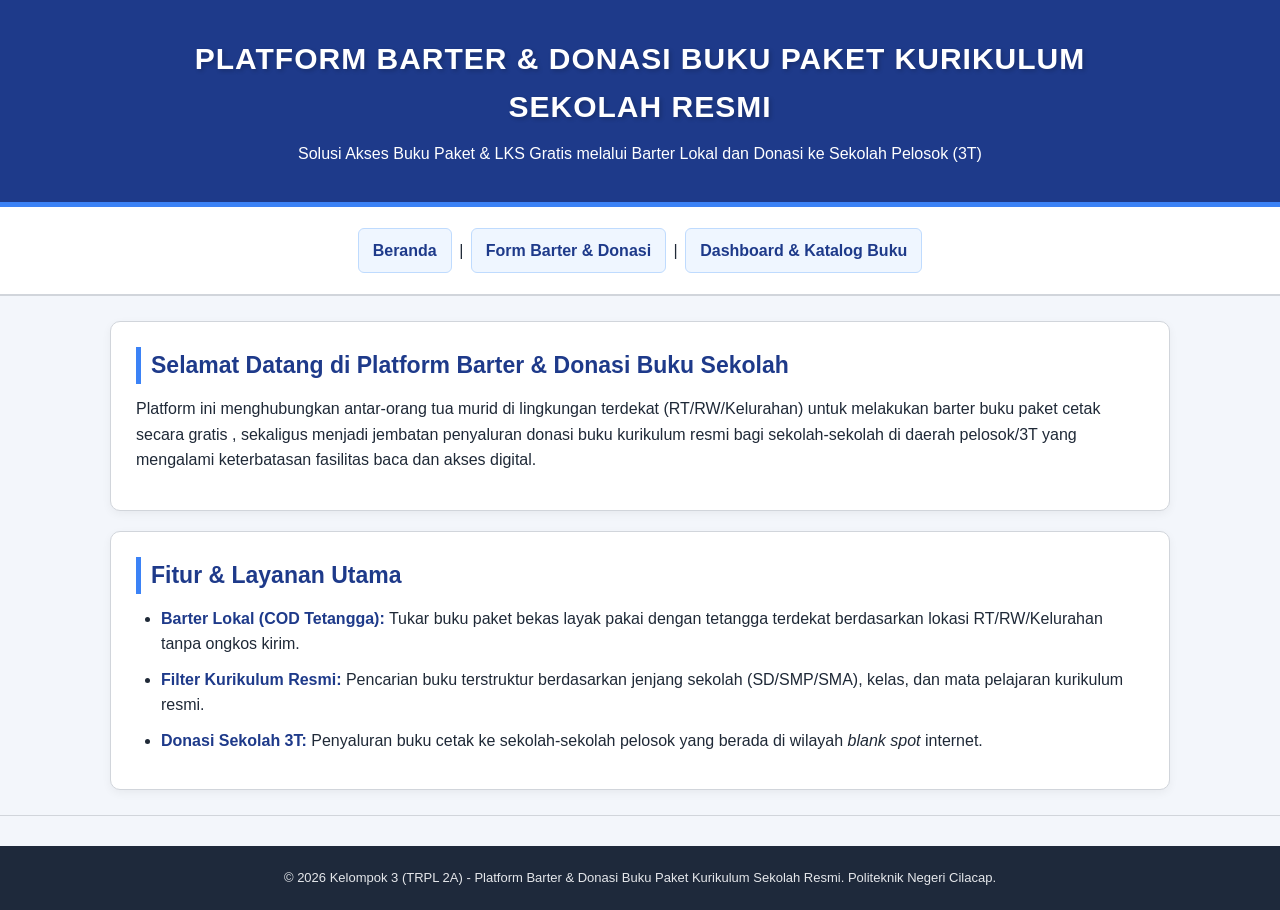
<file: index.html>
<!DOCTYPE html>
<html lang="id">
<head>
    <meta charset="UTF-8">
    <meta name="viewport" content="width=device-width, initial-scale=1.0">
    <title>Beranda - Platform Barter & Donasi Buku Paket Kurikulum</title>
    <link rel="stylesheet" href="style.css">
</head>
<body>
    <!-- Header Utama Sistem -->
    <header>
        <h1>Platform Barter & Donasi Buku Paket Kurikulum Sekolah Resmi</h1>
        <p>Solusi Akses Buku Paket & LKS Gratis melalui Barter Lokal dan Donasi ke Sekolah Pelosok (3T)</p>
    </header>

    <!-- Navigasi Utama -->
    <nav>
        <a href="index.html">Beranda</a> | 
        <a href="form_barter_donasi.html">Form Barter & Donasi</a> | 
        <a href="dashboard.html">Dashboard & Katalog Buku</a>
    </nav>

    <hr>

    <!-- Konten Utama -->
    <main>
        <section>
            <h2>Selamat Datang di Platform Barter & Donasi Buku Sekolah</h2>
            <p>Platform ini menghubungkan antar-orang tua murid di lingkungan terdekat (RT/RW/Kelurahan) untuk melakukan barter buku paket cetak secara gratis , sekaligus menjadi jembatan penyaluran donasi buku kurikulum resmi bagi sekolah-sekolah di daerah pelosok/3T yang mengalami keterbatasan fasilitas baca dan akses digital.</p>
        </section>

        <section>
            <h2>Fitur & Layanan Utama</h2>
            <ul>
                <li><strong>Barter Lokal (COD Tetangga):</strong> Tukar buku paket bekas layak pakai dengan tetangga terdekat berdasarkan lokasi RT/RW/Kelurahan tanpa ongkos kirim.</li>
                <li><strong>Filter Kurikulum Resmi:</strong> Pencarian buku terstruktur berdasarkan jenjang sekolah (SD/SMP/SMA), kelas, dan mata pelajaran kurikulum resmi.</li>
                <li><strong>Donasi Sekolah 3T:</strong> Penyaluran buku cetak ke sekolah-sekolah pelosok yang berada di wilayah <em>blank spot</em> internet.</li>
            </ul>
        </section>
    </main>

    <hr>

    <!-- Catatan Kaki (Footer) -->
    <footer>
        <p>&copy; 2026 Kelompok 3 (TRPL 2A) - Platform Barter & Donasi Buku Paket Kurikulum Sekolah Resmi. Politeknik Negeri Cilacap.</p>
    </footer>
</body>
</html>
</file>
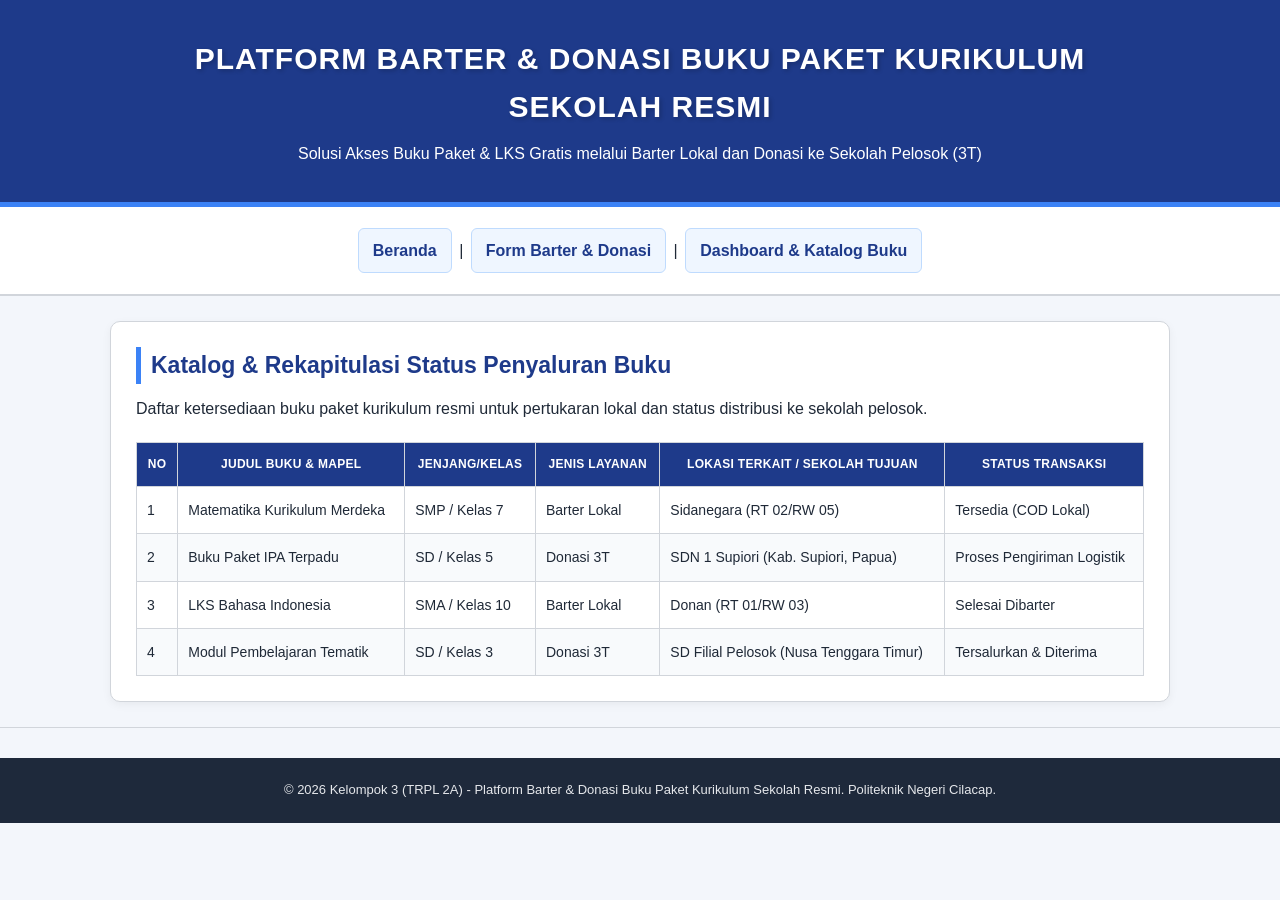
<file: dashboard.html>
<!DOCTYPE html>
<html lang="id">
<head>
    <meta charset="UTF-8">
    <meta name="viewport" content="width=device-width, initial-scale=1.0">
    <title>Dashboard - Platform Buku Kurikulum</title>
    <link rel="stylesheet" href="style.css">
</head>
<body>
    <!-- Header Utama Sistem -->
    <header>
        <h1>Platform Barter & Donasi Buku Paket Kurikulum Sekolah Resmi</h1>
        <p>Solusi Akses Buku Paket & LKS Gratis melalui Barter Lokal dan Donasi ke Sekolah Pelosok (3T)</p>
    </header>

    <!-- Navigasi Utama -->
    <nav>
        <a href="index.html">Beranda</a> | 
        <a href="form_barter_donasi.html">Form Barter & Donasi</a> | 
        <a href="dashboard.html">Dashboard & Katalog Buku</a>
    </nav>

    <hr>

    <!-- Konten Utama (Dashboard & Tabel Data) -->
    <main>
        <section>
            <h2>Katalog & Rekapitulasi Status Penyaluran Buku</h2>
            <p>Daftar ketersediaan buku paket kurikulum resmi untuk pertukaran lokal dan status distribusi ke sekolah pelosok.</p>

            <table border="1" cellpadding="8" cellspacing="0">
                <thead>
                    <tr>
                        <th>No</th>
                        <th>Judul Buku & Mapel</th>
                        <th>Jenjang/Kelas</th>
                        <th>Jenis Layanan</th>
                        <th>Lokasi Terkait / Sekolah Tujuan</th>
                        <th>Status Transaksi</th>
                    </tr>
                </thead>
                <tbody>
                    <tr>
                        <td>1</td>
                        <td>Matematika Kurikulum Merdeka</td>
                        <td>SMP / Kelas 7</td>
                        <td>Barter Lokal</td>
                        <td>Sidanegara (RT 02/RW 05)</td>
                        <td>Tersedia (COD Lokal)</td>
                    </tr>
                    <tr>
                        <td>2</td>
                        <td>Buku Paket IPA Terpadu</td>
                        <td>SD / Kelas 5</td>
                        <td>Donasi 3T</td>
                        <td>SDN 1 Supiori (Kab. Supiori, Papua)</td>
                        <td>Proses Pengiriman Logistik</td>
                    </tr>
                    <tr>
                        <td>3</td>
                        <td>LKS Bahasa Indonesia</td>
                        <td>SMA / Kelas 10</td>
                        <td>Barter Lokal</td>
                        <td>Donan (RT 01/RW 03)</td>
                        <td>Selesai Dibarter</td>
                    </tr>
                    <tr>
                        <td>4</td>
                        <td>Modul Pembelajaran Tematik</td>
                        <td>SD / Kelas 3</td>
                        <td>Donasi 3T</td>
                        <td>SD Filial Pelosok (Nusa Tenggara Timur)</td>
                        <td>Tersalurkan & Diterima</td>
                    </tr>
                </tbody>
            </table>
        </section>
    </main>

    <hr>

    <!-- Catatan Kaki (Footer) -->
    <footer>
        <p>&copy; 2026 Kelompok 3 (TRPL 2A) - Platform Barter & Donasi Buku Paket Kurikulum Sekolah Resmi. Politeknik Negeri Cilacap.</p>
    </footer>
</body>
</html>
</file>
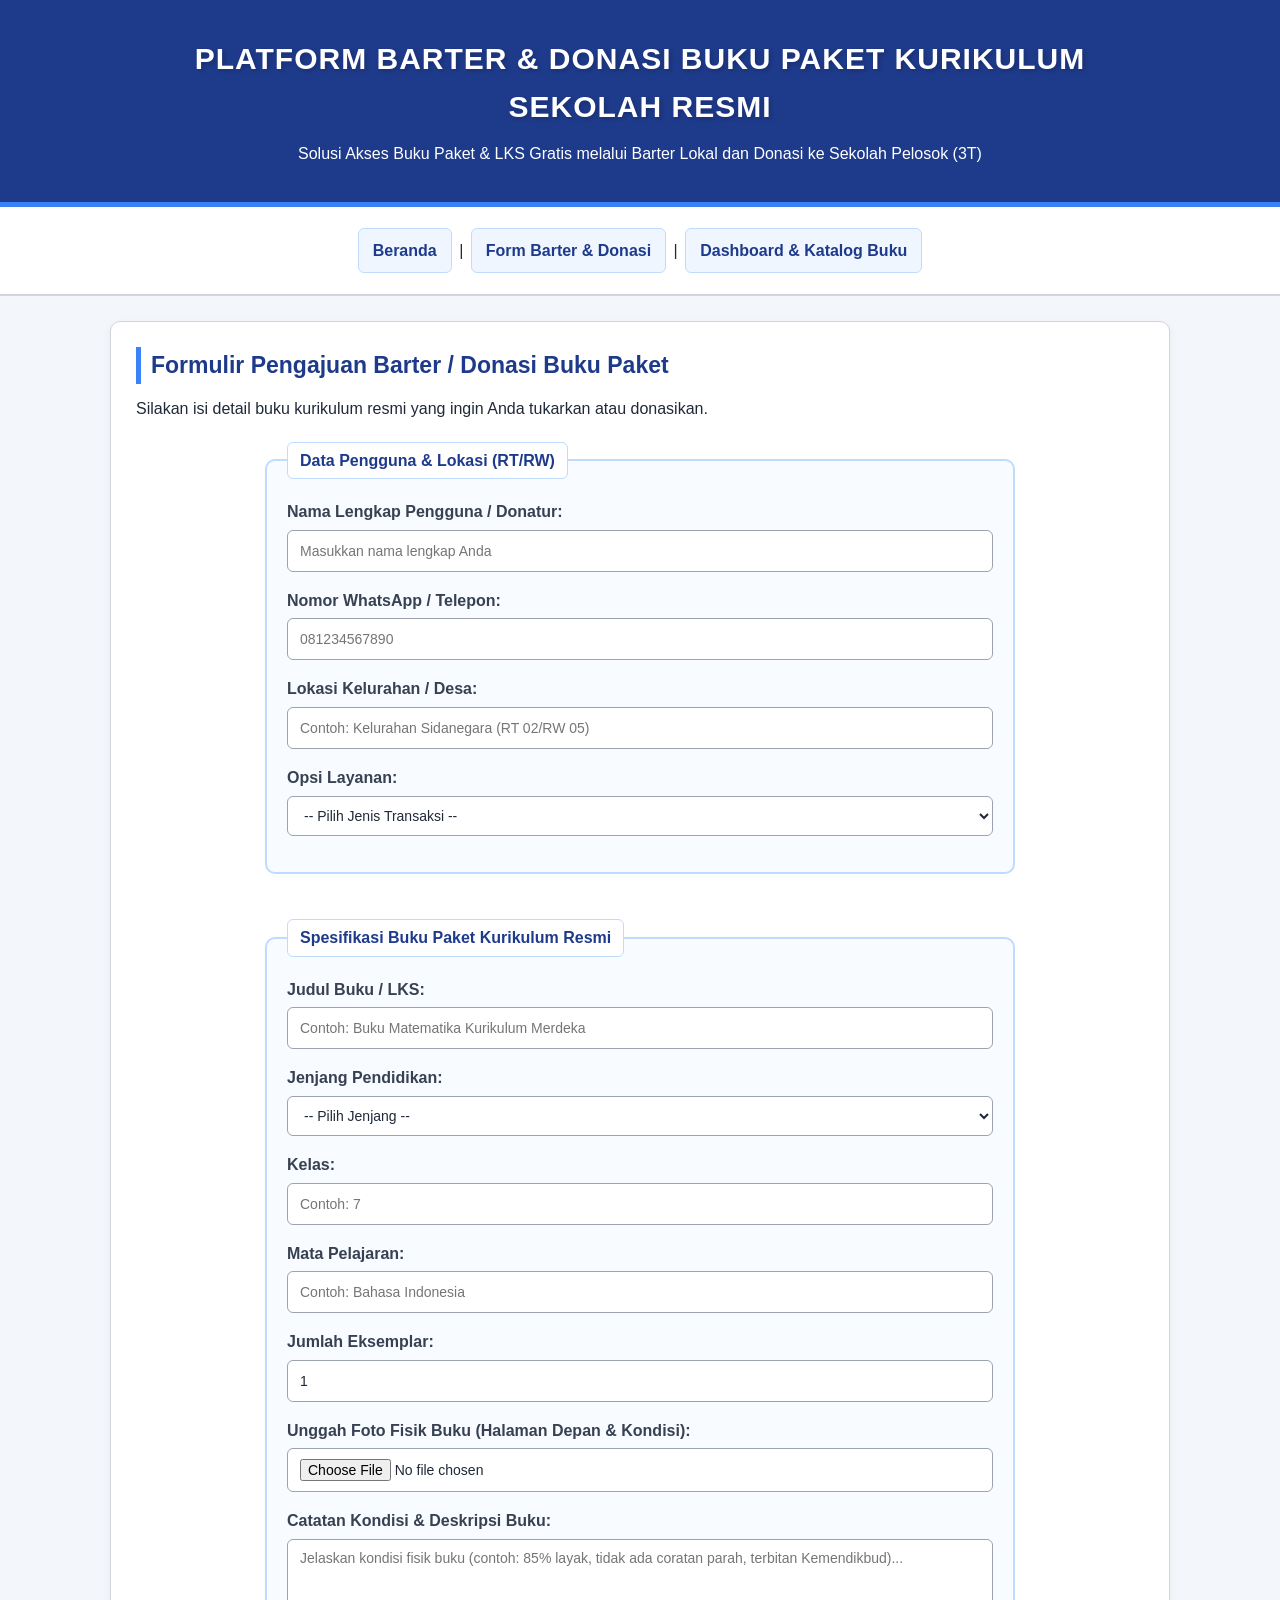
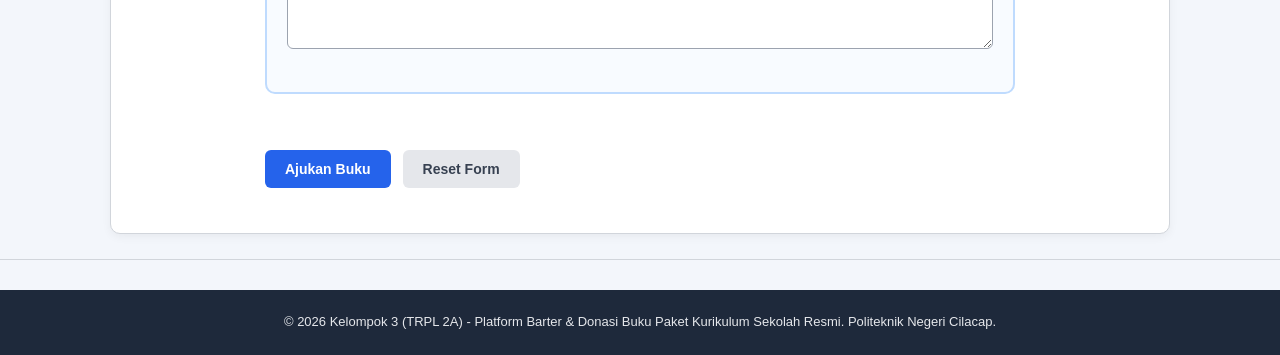
<file: form_barter_donasi.html>
<!DOCTYPE html>
<html lang="id">
<head>
    <meta charset="UTF-8">
    <meta name="viewport" content="width=device-width, initial-scale=1.0">
    <title>Form Barter & Donasi - Platform Buku Kurikulum</title>
    <link rel="stylesheet" href="style.css">
</head>
<body>
    <!-- Header Utama Sistem -->
    <header>
        <h1>Platform Barter & Donasi Buku Paket Kurikulum Sekolah Resmi</h1>
        <p>Solusi Akses Buku Paket & LKS Gratis melalui Barter Lokal dan Donasi ke Sekolah Pelosok (3T)</p>
    </header>

    <!-- Navigasi Utama -->
    <nav>
        <a href="index.html">Beranda</a> | 
        <a href="form_barter_donasi.html">Form Barter & Donasi</a> | 
        <a href="dashboard.html">Dashboard & Katalog Buku</a>
    </nav>

    <hr>

    <!-- Konten Utama (Form Pengajuan) -->
    <main>
        <section>
            <h2>Formulir Pengajuan Barter / Donasi Buku Paket</h2>
            <p>Silakan isi detail buku kurikulum resmi yang ingin Anda tukarkan atau donasikan.</p>

            <form action="dashboard.html" method="post" enctype="multipart/form-data">
                
                <!-- Pengelompokan Data Pengguna & Lokasi -->
                <fieldset>
                    <legend><strong>Data Pengguna & Lokasi (RT/RW)</strong></legend>
                    <p>
                        <label for="nama_pengguna">Nama Lengkap Pengguna / Donatur:</label><br>
                        <input type="text" id="nama_pengguna" name="nama_pengguna" placeholder="Masukkan nama lengkap Anda" required size="40">
                    </p>
                    <p>
                        <label for="no_telepon">Nomor WhatsApp / Telepon:</label><br>
                        <input type="tel" id="no_telepon" name="no_telepon" placeholder="081234567890" pattern="[0-9]{10,13}" title="Masukkan 10 hingga 13 digit angka" required>
                    </p>
                    <p>
                        <label for="lokasi_kelurahan">Lokasi Kelurahan / Desa:</label><br>
                        <input type="text" id="lokasi_kelurahan" name="lokasi_kelurahan" placeholder="Contoh: Kelurahan Sidanegara (RT 02/RW 05)" required size="40">
                    </p>
                    <p>
                        <label for="jenis_transaksi">Opsi Layanan:</label><br>
                        <select id="jenis_transaksi" name="jenis_transaksi" required>
                            <option value="">-- Pilih Jenis Transaksi --</option>
                            <option value="Barter Lokal">Barter Lokal (Tukar Langsung Terdekat/COD)</option>
                            <option value="Donasi 3T">Donasi ke Sekolah Pelosok / Daerah 3T</option>
                        </select>
                    </p>
                </fieldset>

                <br>

                <!-- Pengelompokan Detail Buku Paket Kurikulum -->
                <fieldset>
                    <legend><strong>Spesifikasi Buku Paket Kurikulum Resmi</strong></legend>
                    <p>
                        <label for="judul_buku">Judul Buku / LKS:</label><br>
                        <input type="text" id="judul_buku" name="judul_buku" placeholder="Contoh: Buku Matematika Kurikulum Merdeka" required size="40">
                    </p>
                    <p>
                        <label for="jenjang">Jenjang Pendidikan:</label><br>
                        <select id="jenjang" name="jenjang" required>
                            <option value="">-- Pilih Jenjang --</option>
                            <option value="SD">SD / MI</option>
                            <option value="SMP">SMP / MTs</option>
                            <option value="SMA">SMA / SMK / MA</option>
                        </select>
                    </p>
                    <p>
                        <label for="kelas">Kelas:</label><br>
                        <input type="number" id="kelas" name="kelas" min="1" max="12" placeholder="Contoh: 7" required>
                    </p>
                    <p>
                        <label for="mapel">Mata Pelajaran:</label><br>
                        <input type="text" id="mapel" name="mapel" placeholder="Contoh: Bahasa Indonesia" required size="30">
                    </p>
                    <p>
                        <label for="jumlah">Jumlah Eksemplar:</label><br>
                        <input type="number" id="jumlah" name="jumlah" min="1" max="50" value="1" required>
                    </p>
                    <p>
                        <label for="foto_buku">Unggah Foto Fisik Buku (Halaman Depan & Kondisi):</label><br>
                        <input type="file" id="foto_buku" name="foto_buku" accept="image/*" required>
                    </p>
                    <p>
                        <label for="kondisi">Catatan Kondisi & Deskripsi Buku:</label><br>
                        <textarea id="kondisi" name="kondisi" rows="4" cols="50" placeholder="Jelaskan kondisi fisik buku (contoh: 85% layak, tidak ada coratan parah, terbitan Kemendikbud)..."></textarea>
                    </p>
                </fieldset>

                <br>

                <p>
                    <button type="submit">Ajukan Buku</button>
                    <button type="reset">Reset Form</button>
                </p>
            </form>
        </section>
    </main>

    <hr>

    <!-- Catatan Kaki (Footer) -->
    <footer>
        <p>&copy; 2026 Kelompok 3 (TRPL 2A) - Platform Barter & Donasi Buku Paket Kurikulum Sekolah Resmi. Politeknik Negeri Cilacap.</p>
    </footer>
</body>
</html>
</file>
<file: style.css>
/* =========================================================
   STYLE.CSS
   Platform Barter & Donasi Buku
   P4 - CSS Dasar
   P5 - CSS Layout & Responsive Design
   ========================================================= */

/* =========================
   1. CSS RESET & BOX MODEL
   ========================= */

* {
    box-sizing: border-box;
    margin: 0;
    padding: 0;
}

html {
    scroll-behavior: smooth;
}

body {
    background-color: #f3f6fb;
    color: #1f2937;
    font-family: Arial, Helvetica, sans-serif;
    line-height: 1.6;
}


/* =========================
   2. HEADER
   ========================= */

header {
    background-color: #1e3a8a;
    color: #ffffff;
    text-align: center;
    padding: 35px 25px;
    border-bottom: 5px solid #3b82f6;
}

header h1 {
    max-width: 950px;
    margin: 0 auto 10px;
    font-size: 30px;
    text-transform: uppercase;
    letter-spacing: 1px;
    text-shadow: 2px 2px 4px rgba(0, 0, 0, 0.20);
}

header p {
    max-width: 850px;
    margin: 0 auto;
    font-size: 16px;
}


/* =========================
   3. NAVIGASI
   ========================= */

nav {
    background-color: #ffffff;
    text-align: center;
    padding: 18px 15px;
    border-bottom: 1px solid #d1d5db;
}

nav a {
    display: inline-block;
    color: #1e3a8a;
    text-decoration: none;
    font-weight: bold;
    padding: 9px 14px;
    margin: 3px;
    border: 1px solid #bfdbfe;
    border-radius: 6px;
    background-color: #eff6ff;
    transition: 0.2s ease;
}

nav a:hover {
    color: #ffffff;
    background-color: #2563eb;
    border-color: #2563eb;
}


/* =========================
   4. PEMISAH HR
   ========================= */

hr {
    border: 0;
    border-top: 1px solid #d1d5db;
}


/* =========================
   5. KONTEN UTAMA
   ========================= */

main {
    width: 100%;
    max-width: 1100px;
    margin: 25px auto;
    padding: 0 20px;
}

section {
    background-color: #ffffff;
    border: 1px solid #d1d5db;
    border-radius: 10px;
    padding: 25px;
    margin-bottom: 20px;
    box-shadow: 0 3px 10px rgba(0, 0, 0, 0.05);
}

h2 {
    color: #1e3a8a;
    font-size: 23px;
    margin-bottom: 12px;
    border-left: 5px solid #3b82f6;
    padding-left: 10px;
}

p {
    margin-bottom: 12px;
}


/* =========================
   6. LIST FITUR
   ========================= */

ul {
    padding-left: 25px;
}

li {
    margin-bottom: 10px;
}

li strong {
    color: #1e3a8a;
}


/* =========================
   7. FORM
   Sesuai struktur form_barter_donasi.html
   ========================= */

form {
    width: 100%;
    max-width: 750px;
    margin: 20px auto;
}

/* Flexbox untuk pengelompokan form */
fieldset {
    border: 2px solid #bfdbfe;
    border-radius: 10px;
    padding: 20px;
    margin-bottom: 20px;
    background-color: #f8fbff;
}

legend {
    color: #1e3a8a;
    background-color: #ffffff;
    border: 1px solid #bfdbfe;
    border-radius: 6px;
    padding: 5px 12px;
    font-weight: bold;
}

fieldset p {
    margin-bottom: 16px;
}

label {
    display: inline-block;
    color: #374151;
    font-weight: bold;
    margin-bottom: 5px;
}

/* Semua input dan select */
input[type="text"],
input[type="tel"],
input[type="number"],
input[type="file"],
select,
textarea {
    width: 100%;
    max-width: 100%;
    padding: 10px 12px;
    border: 1px solid #9ca3af;
    border-radius: 6px;
    background-color: #ffffff;
    color: #1f2937;
    font-family: inherit;
    font-size: 14px;
}

/* Menghilangkan efek size HTML agar responsif */
input[type="text"],
input[type="tel"],
input[type="number"] {
    height: 42px;
}

textarea {
    resize: vertical;
    min-height: 110px;
}

input:focus,
select:focus,
textarea:focus {
    outline: none;
    border-color: #3b82f6;
    box-shadow: 0 0 0 3px rgba(59, 130, 246, 0.12);
}

/* Flexbox untuk tombol */
form > p:last-child {
    display: flex;
    justify-content: left;
    align-items: center;
    gap: 12px;
    margin-top: 10px;
}

button {
    border: none;
    border-radius: 6px;
    padding: 11px 20px;
    font-family: inherit;
    font-size: 14px;
    font-weight: bold;
    cursor: pointer;
    transition: 0.2s ease;
}

button[type="submit"] {
    background-color: #2563eb;
    color: #ffffff;
}

button[type="submit"]:hover {
    background-color: #1d4ed8;
}

button[type="reset"] {
    background-color: #e5e7eb;
    color: #374151;
}

button[type="reset"]:hover {
    background-color: #d1d5db;
}


/* =========================
   8. DASHBOARD / TABEL
   ========================= */

table {
    width: 100%;
    border-collapse: collapse;
    margin-top: 20px;
    background-color: #ffffff;
    font-size: 14px;
}

/* Override atribut border HTML */
table,
th,
td {
    border: 1px solid #d1d5db;
}

th {
    background-color: #1e3a8a;
    color: #ffffff;
    padding: 12px 10px;
    text-align: center;
    text-transform: uppercase;
    font-size: 12px;
    letter-spacing: 0.3px;
}

td {
    padding: 12px 10px;
    vertical-align: top;
}

tbody tr:nth-child(even) {
    background-color: #f8fafc;
}

tbody tr:hover {
    background-color: #eff6ff;
}


/* =========================
   9. DASHBOARD GRID
   Untuk diterapkan jika dashboard
   dibungkus .dashboard-grid
   ========================= */

.dashboard-grid {
    display: grid;
    grid-template-columns: 220px auto;
    gap: 20px;
    max-width: 1200px;
    margin: 20px auto;
    padding: 0 20px;
}

.dashboard-grid > header,
.dashboard-grid > footer {
    grid-column: 1 / 3;
}

.dashboard-grid aside {
    background-color: #ffffff;
    border: 1px solid #d1d5db;
    border-radius: 8px;
    padding: 15px;
}

.dashboard-grid main {
    max-width: none;
    margin: 0;
    padding: 0;
}


/* =========================
   10. FOOTER
   ========================= */

footer {
    background-color: #1e293b;
    color: #e5e7eb;
    text-align: center;
    padding: 22px 20px;
    margin-top: 30px;
}

footer p {
    margin: 0;
    font-size: 13px;
}


/* =========================
   11. RESPONSIVE DESIGN
   P5
   ========================= */

@media (max-width: 768px) {

    header {
        padding: 28px 18px;
    }

    header h1 {
        font-size: 23px;
    }

    header p {
        font-size: 14px;
    }

    nav a {
        display: block;
        margin: 6px auto;
        max-width: 350px;
    }

    main {
        margin: 20px auto;
        padding: 0 12px;
    }

    section {
        padding: 18px;
    }

    h2 {
        font-size: 20px;
    }

    form {
        max-width: 100%;
    }

    fieldset {
        padding: 15px;
    }

    form > p:last-child {
        flex-direction: column;
    }

    button {
        width: 100%;
    }

    /* Grid berubah menjadi satu kolom */
    .dashboard-grid {
        grid-template-columns: 1fr;
        gap: 15px;
    }

    .dashboard-grid > header,
    .dashboard-grid > footer {
        grid-column: 1;
    }

    /* Tabel dapat digeser horizontal */
    table {
        display: block;
        overflow-x: auto;
        white-space: nowrap;
    }
}


@media (max-width: 480px) {

    header h1 {
        font-size: 19px;
    }

    header p {
        font-size: 13px;
    }

    section {
        padding: 15px;
    }

    fieldset {
        padding: 12px;
    }

    legend {
        font-size: 14px;
    }

    th,
    td {
        padding: 8px;
        font-size: 12px;
    }
}
</file>
